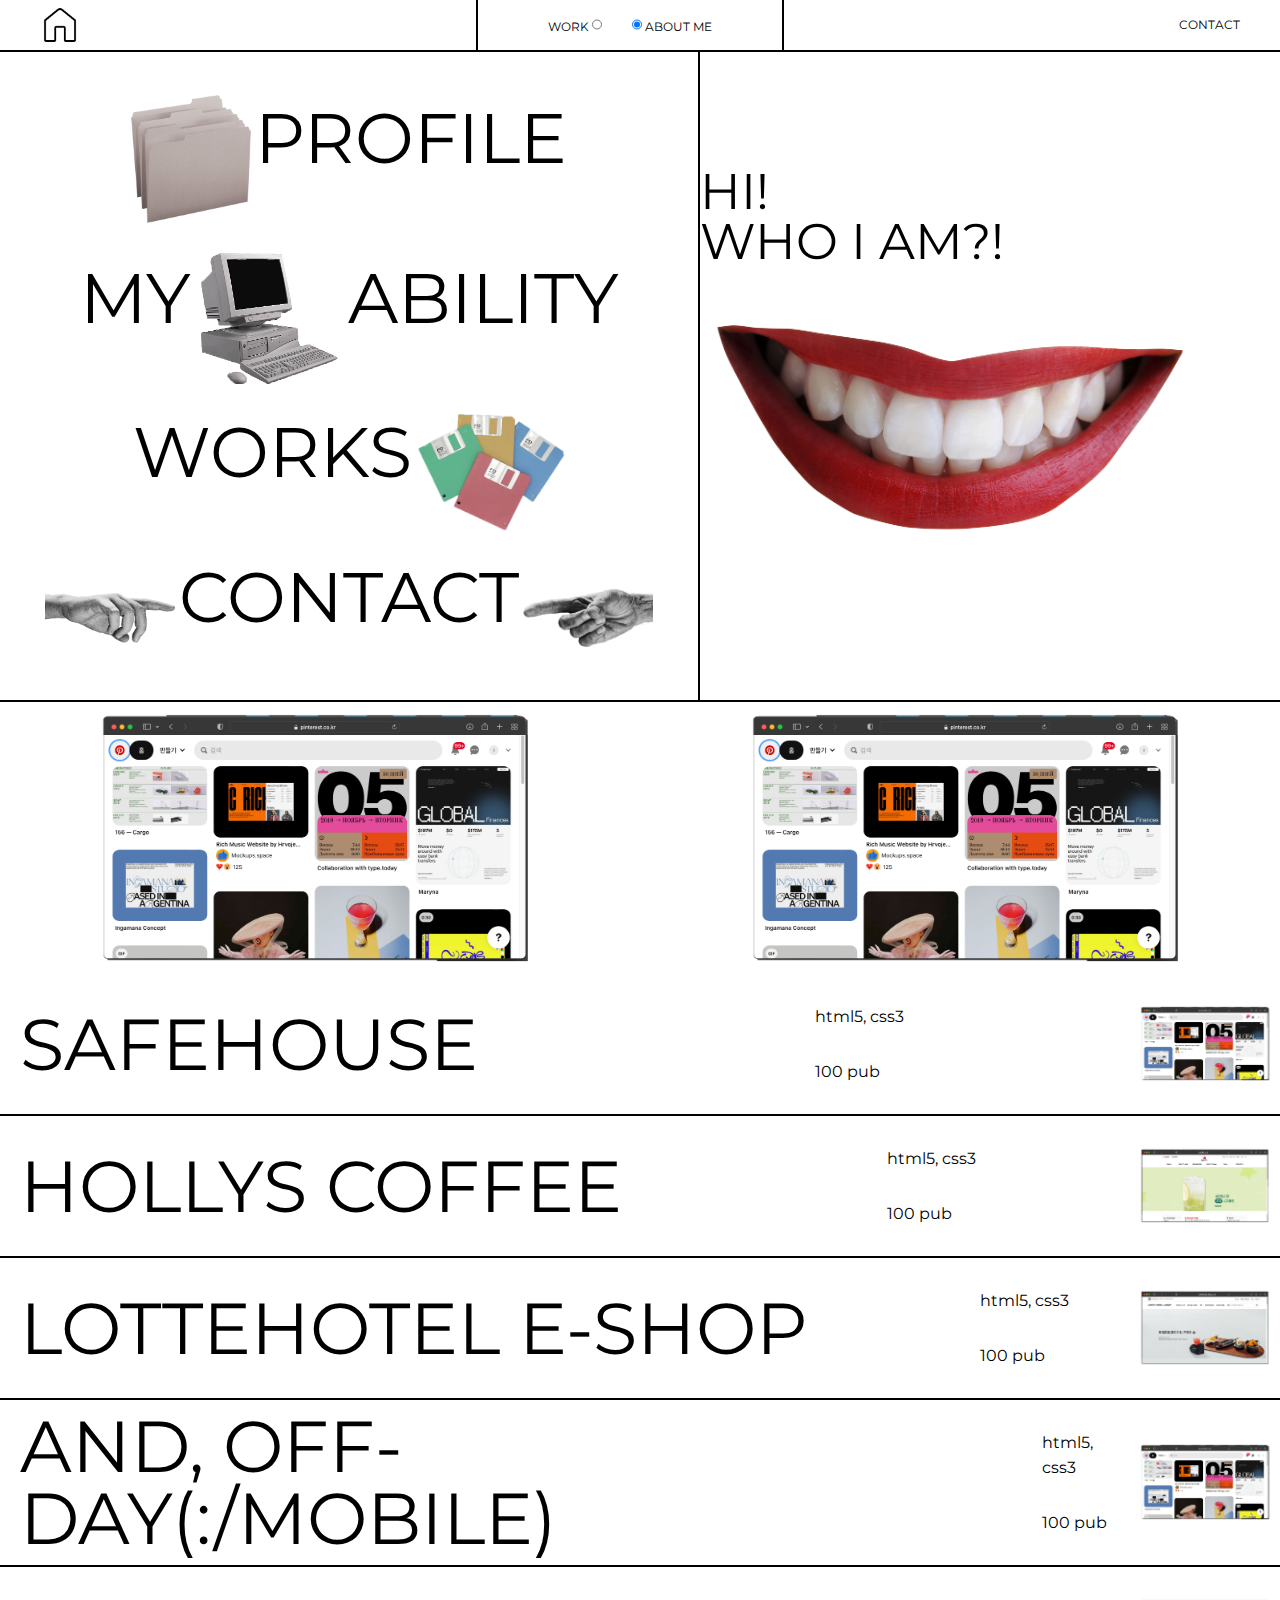
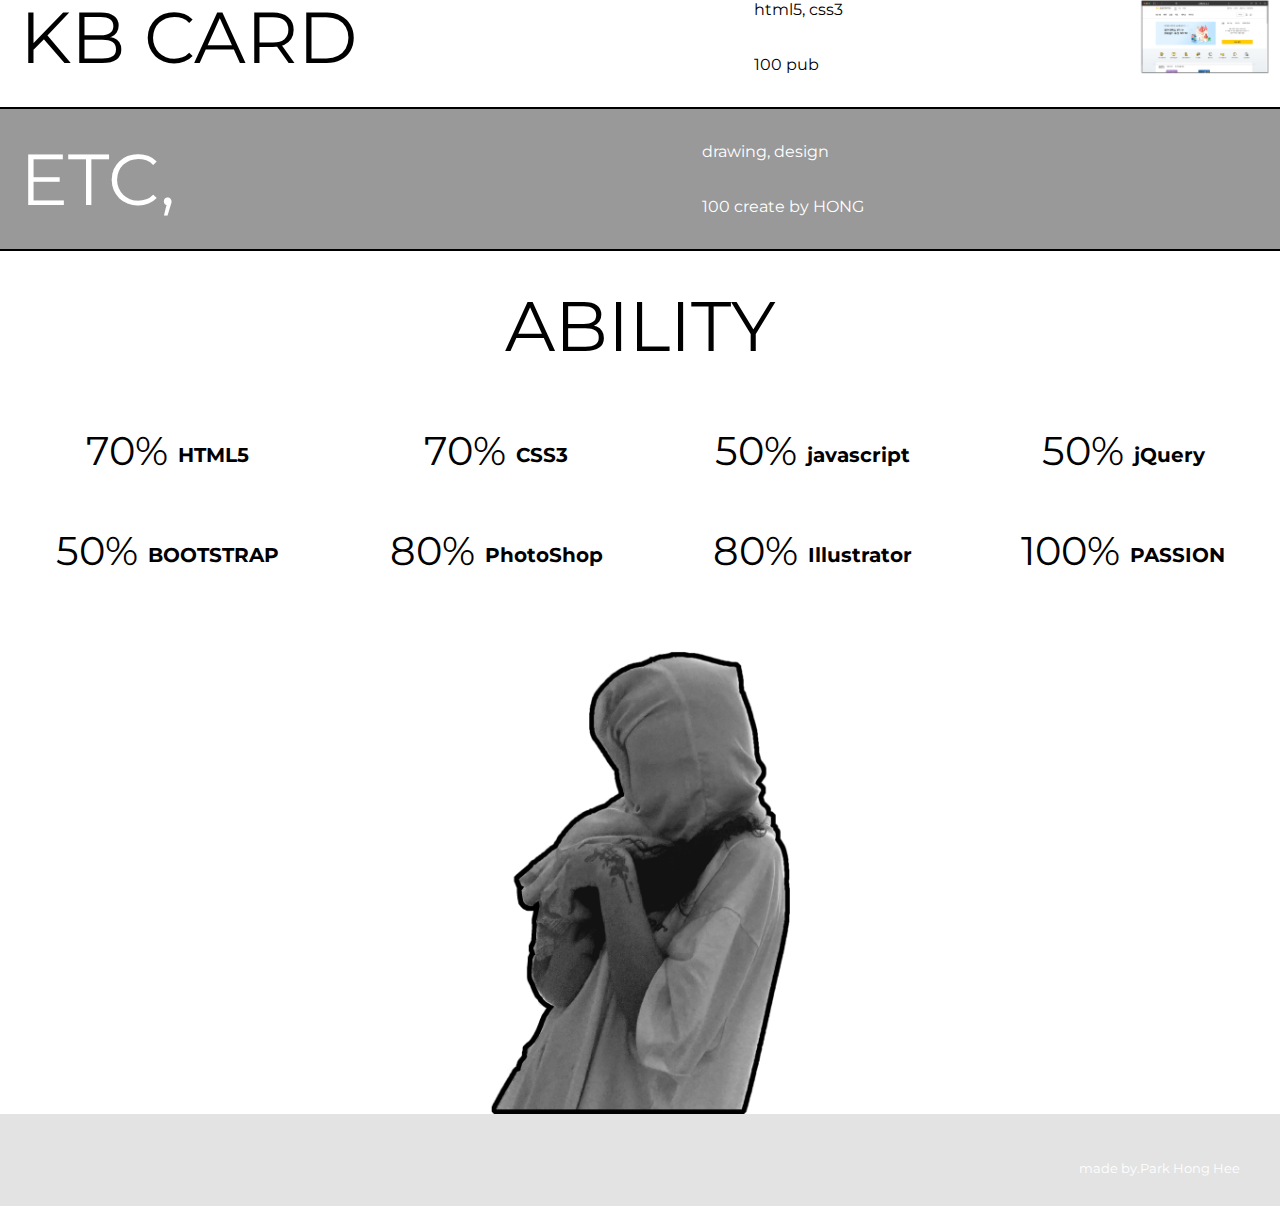
<file: index.html>
<!DOCTYPE html>
<html lang="ko">
<head>
    <meta charset="UTF-8">
    <meta http-equiv="X-UA-Compatible" content="IE=edge">
    <meta name="viewport" content="width=device-width, initial-scale=1.0">
    <title>PORT</title>
    <link rel="stylesheet" href="css/reset.css">
    <link rel="stylesheet" href="css/basic.css">
    <script src="js/jquery-3.6.0.min.js"></script>
    <link rel="stylesheet" href="https://cdn.jsdelivr.net/npm/swiper/swiper-bundle.min.css">
    <script src="https://cdn.jsdelivr.net/npm/swiper/swiper-bundle.min.js" defer></script>
    <script defer src="js/main.js"></script>

</head>
<body>
    <header>
        <div class="header_in">

            <div class="header_left">
                <a href="#"><img src="img/home.png" alt=""></a>
            </div>

            <div class="header_center">

                <div class="center_work">
                    <label for="work">WORK</label>
                    <input type="radio" id="work" value="work" name="center">
                </div>

                <div class="center_about">
                    <input type="radio" value="about" id="about" name="center" checked="checked">
                    <label for="about">ABOUT ME</label>
                </div>
                
            </div>
            <div class="header_right">
                <a href="#">CONTACT</a>
            </div>
            <!-- <nav>
                <ul>
                    <li class="active name"><a href="#s1" class="btn1">HOME</a></li>
                    <li><a href="#s2" class="btn2">PROFILE</a></li>
                    <li><a href="#s3" class="btn3">WORK</a></li>
                    <li><a href="#s4" class="btn4">CONTACT</a></li>
                    <li><a href="#s5" class="btn5">ANOTHER</a></li>
                </ul>
        </nav> -->
        </div>
    </header>

    <div id="s1" class="bgImg">

            <div class="main_list">

                <ul>
                    
                    <li class="profile active">
                        <a href="#">
                            <img src="img/profile.png" alt="" class="profile_img">
                            <span class="list_name">PROFILE</span>
                        </a>
                    </li>

                    <li class="ability">
                        <a href="#" class="computer">
                            <span class="list_name">MY</span>
                            <img src="img/comp.png" alt="" class="list_img">
                            <span class="list_name">ABILITY</span>
                        </a>
                    </li>

                    <li class="disc_work">
                        <a href="#">
                            <span class="list_name">WORKS</span>
                            <img src="img/disc.png" alt="" class="list_img">
                        </a>
                    </li>

                    <li class="contact_me">
                        <a href="#" class="contact">
                            <img src="img/contact_1.png" alt="">
                        <span class="list_name">CONTACT</span>
                            <img src="img/contact_2.png" alt="">
                        </a>
                    </li>
                </ul>

            </div>

            <div class="work_img">
                <p>HI!</p>
                <p>WHO I AM?!</p>
                <img src="img/pngegg.png" alt="" class="mouse">
            </div>
    </div>

        <section id="s2" class="content">

            <div class="swiper mySwiper slider">
                <div class="swiper-wrapper">
                    <div class="swiper-slide">
                        <a href=""><img src="img/work_art.png" alt="work" class="article_img"></a>
                    </div>

                    <div class="swiper-slide">
                        <a href=""><img src="img/work_art.png" alt="work" class="article_img"></a>
                    </div>

                    <div class="swiper-slide">
                        <a href=""><img src="img/work_art.png" alt="work" class="article_img"></a>
                    </div>

                    <div class="swiper-slide">
                        <a href=""><img src="img/work_art.png" alt="work" class="article_img"></a>
                    </div>

                    <div class="swiper-slide">
                        <a href=""><img src="img/work_art.png" alt="work" class="article_img"></a>
                    </div>
                </div>

                
            </div>

            <div class="work_list_wrap">
                <ul class="work_list">
                    <li>
                        <div class="workwork">
                            <a href="#">SAFEHOUSE</a>

                            <div class="worklist_info">
                                <p>html5, css3</p>
                                <p>100 pub</p>
                            </div>

                            <div class="worklist_img">
                                <img src="img/work_art.png" alt="">
                            </div>
                        </div>
                    </li>

                    <li>
                        <div class="workwork">
                            <a href="https://hongheee.github.io/hollys/" target="_blank">HOLLYS COFFEE</a>

                            <div class="worklist_info">
                                <p>html5, css3</p>
                                <p>100 pub</p>
                            </div>

                            <div class="worklist_img">
                                <img src="img/hollys_page.png" alt="">
                            </div>
                        </div>
                    </li>

                    <li>
                        <div class="workwork">
                            <a href="https://hongheee.github.io/lottehotel_e-shop/" target="_blank">LOTTEHOTEL E-SHOP</a>

                            <div class="worklist_info">
                                <p>html5, css3</p>
                                <p>100 pub</p>
                            </div>

                            <div class="worklist_img">
                                <img src="img/lottehotel_page.png" alt="">
                            </div>
                        </div>
                    </li>

                    <li>
                        <div class="workwork">
                            <a href="https://hongheee.github.io/and-mob/" target="_blank"
                                onload="window.open('hongheee.github.io/and-mob/', 'and', 'width=522')">AND, OFF-DAY(:/MOBILE)</a>

                            <div class="worklist_info">
                                <p>html5, css3</p>
                                <p>100 pub</p>
                            </div>

                            <div class="worklist_img">
                                <img src="img/work_art.png" alt="">
                            </div>
                        </div>
                    </li>

                    <li>
                        <div class="workwork">
                            <a href="https://hongheee.github.io/kbcard/" target="_blank">KB CARD</a>

                            <div class="worklist_info">
                                <p>html5, css3</p>
                                <p>100 pub</p>
                            </div>

                            <div class="worklist_img">
                                <img src="img/kbcard_page.png" alt="">
                            </div>
                        </div>
                    </li>

                    <li>
                        <div class="workwork etc">
                            <a href="#" style="color: #fff;">ETC,</a>

                            <div class="worklist_info">
                                <p>drawing, design</p>
                                <p>100 create by HONG</p>
                            </div>

                            <div class="worklist_img">
                            </div>
                        </div>
                    </li>
                </ul>
            </div>

        </section>

        <section id="s3" class="bgImg">
        <div class="ability_box">
            <h2>ABILITY</h2>
                <table class="stats">
                    <tr>
                        <th>
                        <div class="stats_box">
                            <span class="per">70%<span>
                            <span class="name">HTML5</span>
                        </div>
                        </th>

                        <th>
                            <div class="stats_box">
                                <span class="per">70%<span>
                                <span class="name">CSS3</span>
                            </div>
                        </th>

                        <th>
                            <div class="stats_box">
                                    <span class="per">50%<span>
                                    <span class="name">javascript</span>
                            </div>
                        </th>
                        
                        <th>
                            <div class="stats_box">
                                <span class="per">50%<span>
                                <span class="name">jQuery</span>
                            </div>
                        </th>
                    </tr>

                    <tr>
                        
                        <th>
                            <div class="stats_box">
                                <span class="per">50%<span>
                                <span class="name">BOOTSTRAP</span>
                            </div>
                        </th> 

                        <th>
                            <div class="stats_box">
                                <span class="per">80%<span>
                                <span class="name">PhotoShop</span>
                            </div>
                        </th>

                        <th>
                            <div class="stats_box">
                                <span class="per">80%<span>
                                <span class="name">Illustrator</span>
                            </div>
                        </th>

                        <th>
                            <div class="stats_box">
                                <span class="per">100%<span>
                                <span class="name">PASSION</span>
                            </div>
                        </th>
                    </tr>
                    </table>
        </div>
        
        <div class="ability_detail">
            <div class="myphoto">
                <img src="img/meme.png" alt="" width="300px">
            </div>
        </div>

        </section>

    <footer>
        <div>
            <small><br>made by.Park Hong Hee</small>
        </div>
    </footer>
    <div class="topBtn"><a href="#">TOP🎱</a></div>


    <div class="popup main_center">
        <div class="main_center_wrap">
                <div class="popup_close1">
                    <a href="#" class="close">
                        <img src="img/close_icon.png" alt="">
                    </a>
                </div>

                <div class="popup_txt">

                    <div class="tel">
                        <p>010.8131.2017</p>
                    </div>

                    <div class="e-mail">
                        <p>id_what@naver.com</p>
                    </div>
                </div>

                <div class="button_go">
                    <img src="img/flower_대지 1.png" class="flower" alt="">
                    <a href="#">CONTACT ME!!!</a>
                    <img src="img/flower_대지 1.png" class="flower" alt="">
                </div>
        </div>
    </div>
    
    <div class="popup sub_left">
        <div class="sub_left_wrap">
            <div class="popup_close1">
                <a href="#" class="close">
                    <img src="img/close_icon.png" alt="">
                </a>
            </div>

            <div class="left_wrap_img">
                <img src="img/men_3.png" alt="">
            </div>
        </div>
        
    </div>

    <div class="popup sub_right">
        <div class="sub_right_wrap">
            <div class="popup_close2">
                <a href="#" class="close">
                    <img src="img/close_icon.png" alt="">
                </a>
            </div>

            <div class="right_wrap_img">
                <img src="img/gr.png" alt="">
            </div>
        </div>
    </div>
</body>
</html>
</file>
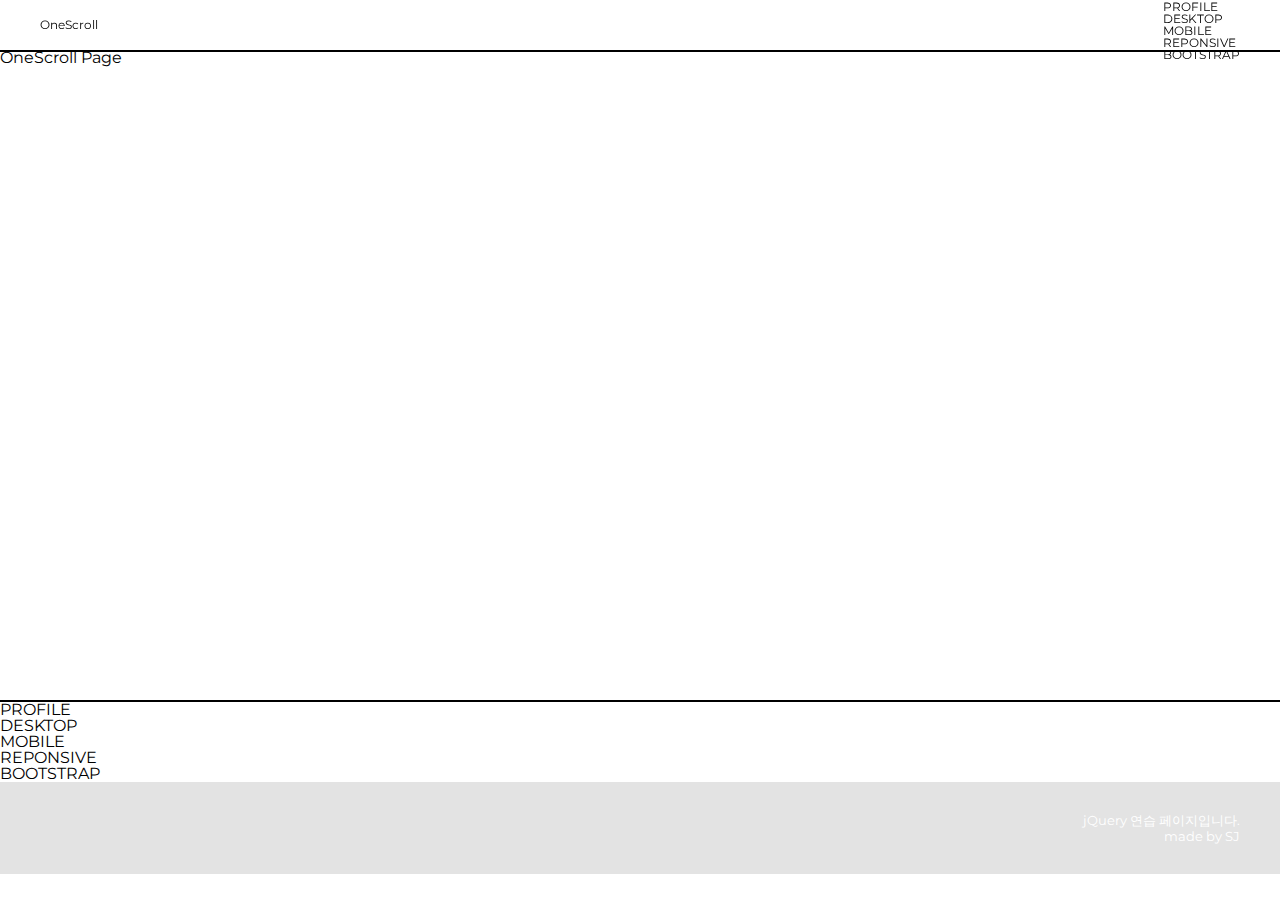
<file: x.html>
<!DOCTYPE html>
<html lang="ko">
<head>
    <meta charset="UTF-8">
    <meta http-equiv="X-UA-Compatible" content="IE=edge">
    <meta name="viewport" content="width=device-width, initial-scale=1.0">
    <title>one</title>
    <link rel="stylesheet" href="css/reset.css">
    <link rel="stylesheet" href="css/basic.css">
    <script src="js/jquery-3.6.0.min.js"></script>
    <script src="js/main.js"></script>
</head>
<body>
    <header>
        <div class="header_in">
            <h1>OneScroll</h1>
            <nav>
                <ul>
                    <li><a href="#s1">HOME</a></li>
                    <li><a href="#s2">PROFILE</a></li>
                    <li><a href="#s3">DESKTOP</a></li>
                    <li><a href="#s4">MOBILE</a></li>
                    <li><a href="#s5">REPONSIVE</a></li>
                    <li><a href="#s6">BOOTSTRAP</a></li>
                </ul>
        </nav>
        </div>
    </header>

    <main>
        <section id="s1">
            <h1>OneScroll Page</h1>
        </section>
        <section id="s2">
            <h1>PROFILE</h1>
        </section>
        <section id="s3">
            <h1>DESKTOP</h1>
        </section>
        <section id="s4">
            <h1>MOBILE</h1>
        </section>
        <section id="s5">
            <h1>REPONSIVE</h1>
        </section>
        <section id="s6">
            <h1>BOOTSTRAP</h1>
        </section>
    </main>

    <footer>
        <div>
            <small>jQuery 연습 페이지입니다. <br>made by SJ</small>
        </div>
    </footer>
</body>
</html>
</file>
<file: css/basic.css>
@charset "UTF-8";
@import url('https://fonts.googleapis.com/css2?family=Montserrat:ital,wght@0,700;0,900;1,900&display=swap');
@import url('https://fonts.googleapis.com/css2?family=IBM+Plex+Sans+KR:wght@300;400;600&display=swap');

* {
    margin: 0;
    padding: 0;
}

body {
    font-family:'Montserrat', sans-serif;
    box-sizing: border-box;
}

img {
    padding: 0;
    margin: 0;
}

a {
    color: #000;
}

ul::after {
    display: block;
    content: "";
    clear: both;
}

header {
    background: rgb(255, 255, 255);
    border-bottom: 2px solid #000;
    position: fixed;
    top: 0;
    left: 0;
    right: 0;
    z-index: 200;
    font-size: 12px;
}

.header_in {
    max-width:1200px;
    margin:auto;
    height:50px;
    display: flex;
    justify-content: space-between;
    align-items: center;
}

.header_left {
}

.header_left > a > img {
    width: 40px;
}

.header_center {
    height: 50px;
    display: flex;
    justify-content: space-between;
    align-items: center;
    padding: 0 70px;
    border-right: 2px solid #000;
    border-left: 2px solid #000;
}

#work {
    width: 10px;
}

#about {
    width: 10px
}

.center_work {
    padding-right: 30px;
}

.center_about {}

.center_right {}


/*** main ***/

main {}

main > section {}


/** about **/

#s1 {
    max-width: 1200px;
    height: 650px;
    display: flex;
    justify-content: space-between;
    padding-top: 50px;
}

.main_list {
    background-color: #fff;
    padding: 25px;
    border-right: 2px solid #000;
    flex: 1;
    font-family: 'Montserrat', sans-serif;
}

.main_list > ul > li {
    padding-bottom: 30px;
    vertical-align: middle;
    text-align: center;
    width: 100%;
}

.main_list > ul > li:last-child {
    padding-bottom: none;
}

.list_name {
    font-size: 70px;
    display: inline-block;
}

.list_img {
    width: 150px;
}

.profile {
    padding-top: 20px;
}

.profile_img {
    width: 120px;
}

.contact_me > a > img {
    width: 130px;
}

.work_img {
    align-content: center;
}

.work_img > p {
    font-size: 50px;
}

.mouse {
    width: 500px;
}
/** work **/

#s2 {
    border-top: 2px solid #000;
}

.works_art {}

.article_img {
    width: 500px;
}

.article_p {
    font-size: 20px;
}

/*** ability ***/

#s3 {
}

.ability_box {
    margin: auto;
    padding-top: 40px;
    padding-bottom: 50px;
}

.ability_box > h2 {
    font-size: 70px;
    text-align: center;
    padding-bottom: 40px;
}

.stats {
    width: 100%;
}

.stats_box {
    margin: 30px 40px;
}

.per {
    display: inline-block;
    font-size: 40px;
}

.name {
    font-size: 20px;
    font-weight: 700;
    vertical-align: middle;
}

/*** my photo **/

.ability_detail {}

.myphoto {
    display: flex;
    justify-content: center;
}

/*** footer ***/
#s4 {
}

#s5 {
}

#s6 {
}

.content {
}

.content h1 {
    font-size: 40px;
}

.content p {
    margin: 30px 0;
    line-height: 25px;
}

/*footer*/

footer {
    padding:30px 0;
    background-color: rgb(227, 227, 227);
}

footer > div { max-width:1200px; margin:auto; text-align:right; }
footer small { color:#fff; font-size:0.8em;}

.topBtn {
    position: fixed;
    right: 20px;
    bottom: 20px;
    width: 70px;
    height: 50px;
    background: rgba(255,255,255, .7);
    border-radius: 20px;
}

.topBtn a {
    display: block;
    width: 70px;
    line-height: 50px;
    color: #000;
    font-size: 12px;
    text-align: center;
}

/**** slider ***/

.swiper {
    width: 100%;
    height: 100%;
}

.swiper-slide {
    text-align: center;
    font-size: 18px;
    background: #fff;
    animation: slideout 0.5s 
    cubic-bezier(0.455, 0.03, 0.515, 0.955) forwards;

    /* Center slide text vertically */
    display: -webkit-box;
    display: -ms-flexbox;
    display: -webkit-flex;
    display: flex;
    -webkit-box-pack: center;
    -ms-flex-pack: center;
    -webkit-justify-content: center;
    justify-content: center;
    -webkit-box-align: center;
    -ms-flex-align: center;
    -webkit-align-items: center;
    align-items: center;
}

.swiper-slide img {
    display: inline-block;
    width: 500px;
    object-fit: cover;
}

.slider {
    overflow: hidden;
    animation: slidein 20s linear infinite;
    white-space: nowrap;
    animation-fill-mode: both;
}

/***** work list - index***/


.work_list_wrap {}

.work_list {}

/* .workwork > li:last-child {
    border: none;
} */

.workwork {
    display: flex;
    justify-content: space-between;
    align-items: center;
    border-bottom: 2px solid #000;
}

.workwork > a {
    display: inline-block;
    font-size: 72px;
    padding: 0 20px;
}

.worklist_info {
    display: inline-block;
    margin-left: 90px;
}

.worklist_info > p {
    
}

.worklist_img {
    display: inline-block;
}

.worklist_img > img {
    width: 150px;
}

.etc {
    background-color: #999;
    color: #fff;
}

/**** popup ****/

.popup {
    display: none;
}

.main_center {
}

.main_center_wrap {
    height: 300px;
    position: absolute;
    top: 350px;
    left: 50%;
    transform:translate(-50%, -50%);
    background-color: #fff;
    border: 2px solid #000;
    padding: 30px;
    z-index: 1000;
}

.popup_close1 {
    height: 30px;
}

.close {
    display: block;
    position: absolute;
    right: 30px;
}

.close > img {
    width: 24px;
    height: 24px;
}

.popup_txt {
    text-align: center;
}

.tel {
    font-size: 65px;
    margin-bottom: 20px;
}

.e-mail {
    font-size: 60px;
}

.button_go {
    text-align: center;
    margin-top: 45px;
    align-items: center;
}

.flower {
    display: none;
    width: 70px;
}

.button_go > a {
    font-size: 35px;
}

.sub_left {
    position: absolute;
    top: 40px;
    left: 30px;
    z-index: 1100;
}

.sub_left_wrap {
    background-color: #fff;
    border: 2px solid #000;
    padding: 30px;
}

.sub_right {
    position: absolute;
    top: 300px;
    right: 80px;
}

.sub_right_wrap {
    background-color: #fff;
    border: 2px solid #000;
    padding: 30px;
}

.right_wrap_img > img {
    width: 230px;
}

/*** key frame ***/


@keyframes slidein {
    from {
        transform: translate3d(0, 0, 0);
    }
    to {
        transform: translate3d(-100%, 0, 0);
    }
}

@keyframes slideout {
    from {
        transform: translate3d(-100%, 0, 0);
    }
    to {
        transform: translate3d(0, 0, 0);
    }
}

/* @keyframes fade-in {
    0% {
        opacity: 0;
    }
    100% {
        opacity: 1;
    }
} */
</file>
